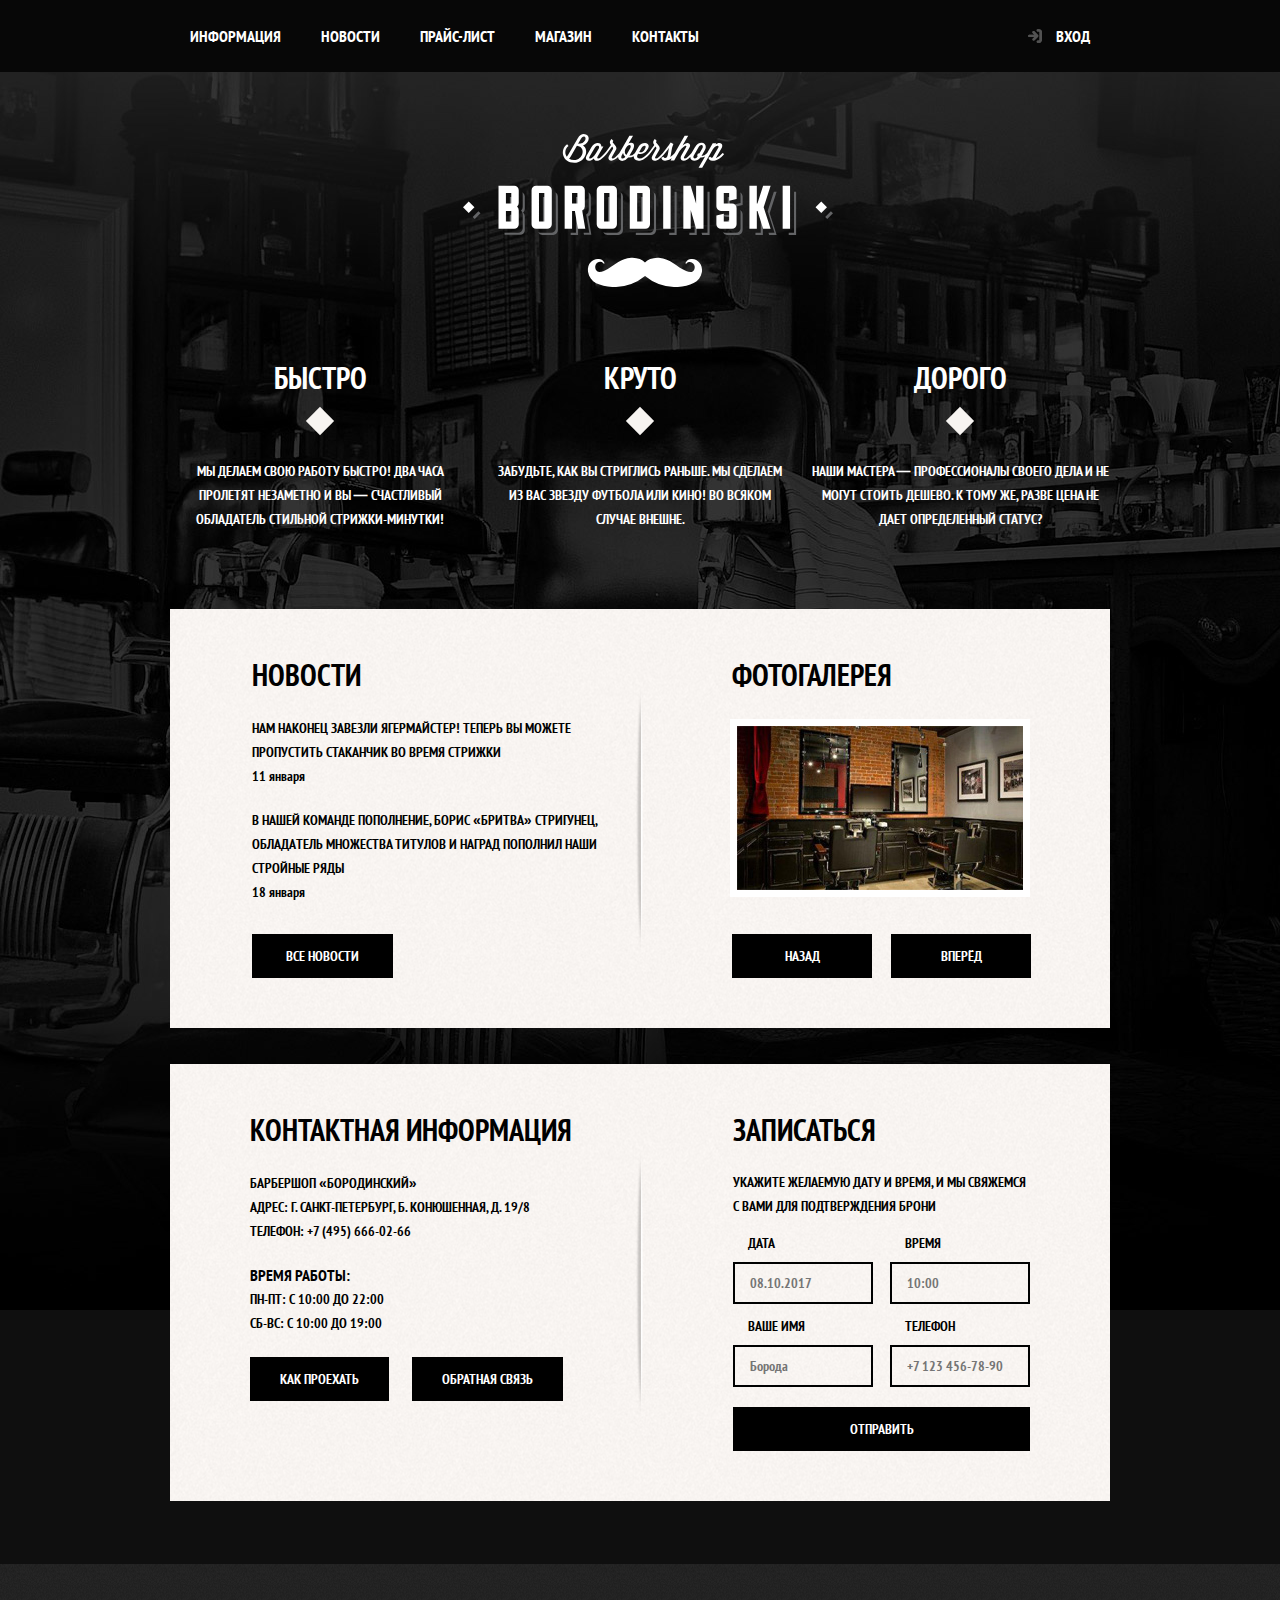
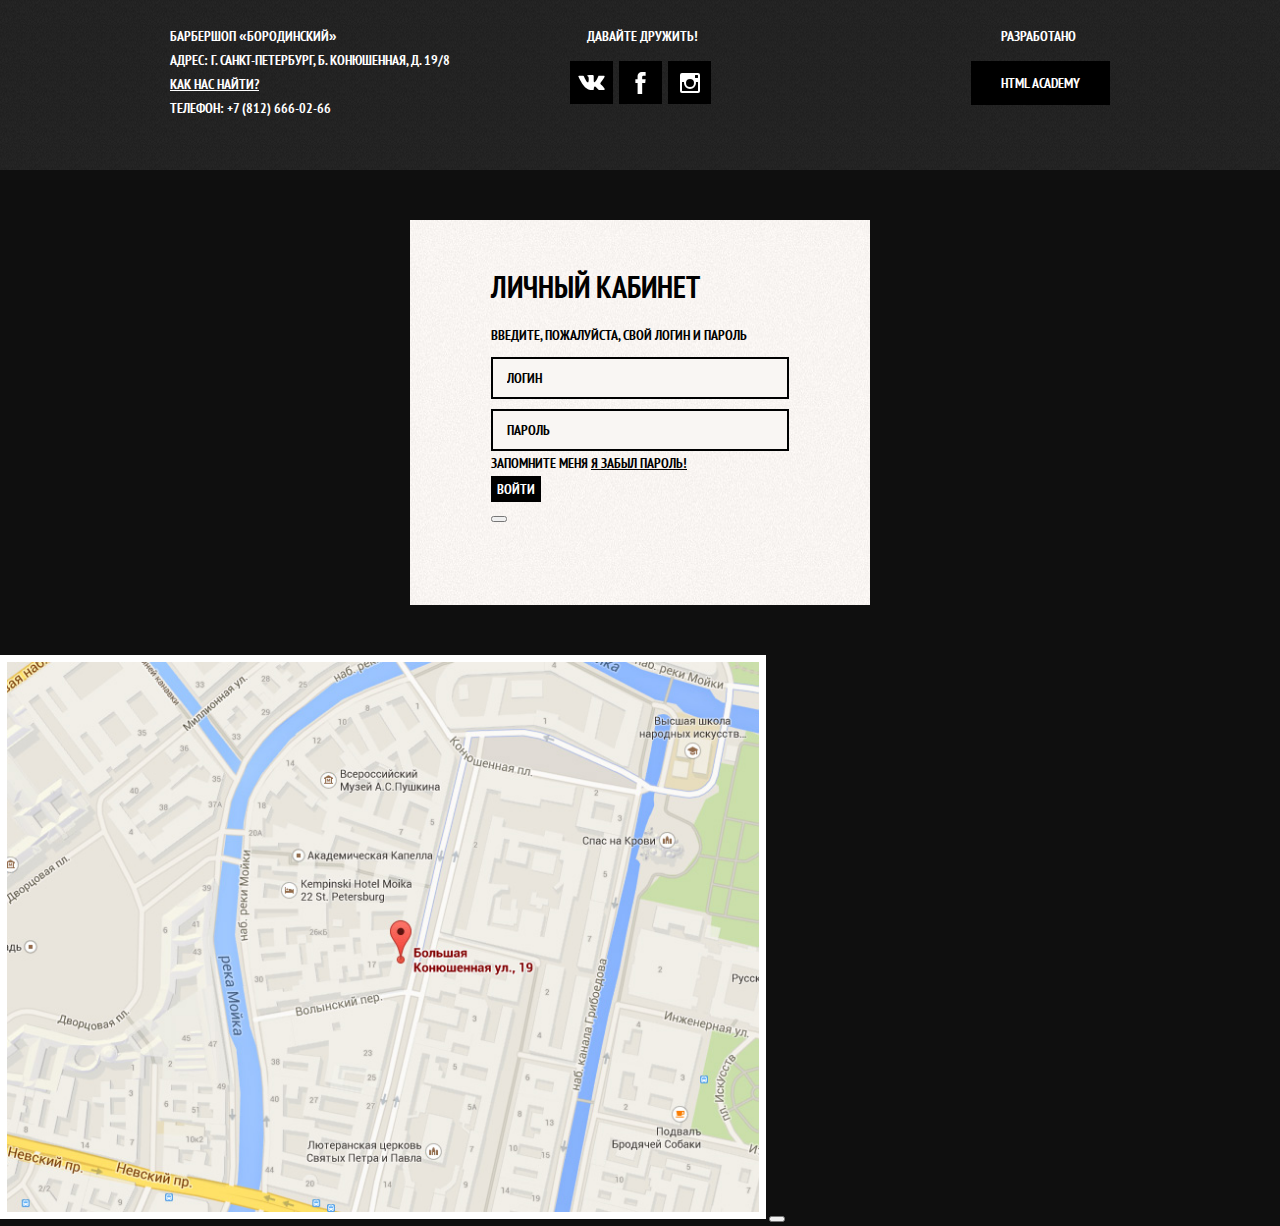
<file: index.html>
<!DOCTYPE html>
<html lang="ru">
	<head>
		<meta charset="utf-8">
		<title>Барбершоп</title>
		<!-- <link href="https://fonts.googleapis.com/css?family=PT+Sans+Narrow:400,700&amp;subset=cyrillic" rel="stylesheet"> -->
		<link rel="stylesheet" href="css/normalize.css">
		<link rel="stylesheet" href="css/style.css">
	</head>

	<body class="index-page">
		<header class="main-header">
			<nav class="main-navigation">
				<img class="main-header-logo" src="img/index-logo.svg" alt="Логотип барбершопа &#34;Бородинский&#34;" width="370" height="155">

				<div class="main-navigation-container">
					<div class="global-width main-navigation-wrapper">
						<ul class="site-navigation">
							<li><a href="info.html">Информация</a></li>
							<li><a href="news.html">Новости</a></li>
							<li><a href="price.html">Прайс-лист</a></li>
							<li><a href="catalog.html">Магазин</a></li>
							<li><a href="contacts.html">Контакты</a></li>
						</ul>

						<ul class="user-navigation">
							<li><a class="log-in" href="#">Вход</a></li>
						</ul>
					</div>							
				</div>							
			</nav>
		</header>

		<main class="container">
			<div class="global-width">
				<h1 class="page-title visually-hidden">Барбершоп &#34;Бородинский&#34;</h1>

				<section class="features">
					<h2 class="visually-hidden">Преимущества</h2>

					<ul class="features-list">
						<li class="features-item">
							<h3>Быстро</h3>
							<p>Мы делаем свою работу быстро! Два часа пролетят незаметно и вы — счастливый обладатель стильной стрижки-минутки!</p>
						</li>

						<li class="features-item">
							<h3>Круто</h3>
							<p>Забудьте, как вы стриглись раньше. Мы сделаем из вас звезду футбола или кино! Во всяком случае внешне.</p>
						</li>

						<li class="features-item">
							<h3>Дорого</h3>
							<p>Наши мастера — профессионалы своего дела и не могут стоить дешево. К тому же, разве цена не дает определенный статус?</p>
						</li>
					</ul>
				</section>

				<div class="white-buildboard">
					<section class="news">
						<h2>Новости</h2>

						<ul class="news-list">
							<li class="news-item">
								<p>НАМ НАКОНЕЦ ЗАВЕЗЛИ ЯГЕРМАЙСТЕР! ТЕПЕРЬ ВЫ МОЖЕТЕ ПРОПУСТИТЬ СТАКАНЧИК ВО ВРЕМЯ СТРИЖКИ</p>
								<time datetime="2017-01-11">11 января</time>
							</li>

							<li class="news-item">
								<p>В НАШЕЙ КОМАНДЕ ПОПОЛНЕНИЕ, БОРИС «БРИТВА» СТРИГУНЕЦ, ОБЛАДAТЕЛЬ МНОЖЕСТВА ТИТУЛОВ И НАГРАД ПОПОЛНИЛ НАШИ СТРОЙНЫЕ РЯДЫ</p>
								<time datetime="2017-01-18">18 января</time>
							</li>
						</ul>

						<a class="btn news-btn" target="_blank" href="news.html">Все новости</a>
					</section>

					<section class="photogallery">
						<h2>Фотогалерея</h2>	

						<figure class="gallery-content">
							<a href="#"><img src="img/studio.jpg" width="286" height="164" alt="Интерьер"></a>
						</figure>

						<button class="btn gallery-btn gallery-prev-btn">Назад</button>
						<button class="btn gallery-btn gallery-next-btn">Вперёд</button>
					</section>
				</div>

				<div class="white-buildboard">
					<section class="contacts">
						<h2>Контактная информация</h2>

						<p class="contacts-address">Барбершоп &#171;Бородинский&#187;<br>
						Адрес: г. Санкт-Петербург, Б. Конюшенная, д. 19/8<br>
						Телефон: +7 (495) 666-02-66</p>

						<h3>Время работы:</h3>

						<p class="contacts-time">Пн-пт: с 10:00 до 22:00<br>
						Сб-вс: с 10:00 до 19:00</p>

						<a class="btn contacts-btn" href="map.html">Как проехать</a>
						<a class="btn contacts-btn" href="contacts.html">Обратная связь</a>
					</section>

					<section class="appointment">
						<h2>Записаться</h2>

						<p class="appointment-info">Укажите желаемую дату и время, и мы свяжемся с вами для подтверждения брони</p>

						<form class="appointment-form" action="https://echo.htmlacademy.ru" method="post">
							<div class="appointment-item">
								<label for="date">Дата</label>
								<input id="date"  type="text" name="date" placeholder="08.10.2017">
							</div>

							<div class="appointment-item">
								<label for="time">Время</label>
								<input id="time"  type="text" name="time" placeholder="10:00">
							</div>

							<div class="appointment-item">
								<label for="name">Ваше имя</label>
								<input id="name"  type="text" name="name" placeholder="Борода">
							</div>

							<div class="appointment-item">
								<label for="phone">Телефон</label>
								<input id="phone"  type="tel" name="phone" placeholder="+7 123 456-78-90">
							</div>

							<button class="btn" type="submit">Отправить</button>
						</form>					
					</section>
				</div>
			</div>
		</main>

		<footer class="main-footer">
			<div class="global-width">
				<div class="footer-wrapper">
					<div class="contacts-info">
						<p class="footer-contacts">Барбершоп «Бородинский»<br>
						Адрес: г. Санкт-Петербург, Б. Конюшенная, д. 19/8<br>
						<a class="address" href="map.html">Как нас найти?</a><br>
						Телефон: <a href="tel: +78126660266">+7 (812) 666-02-66</a></p>
					</div>					

					<div class="social">
						<span>Давайте дружить!</span>

						<ul class="social-links">
							<li>
								<a class="footer-btn social-btn vk-btn" href="#"><span class="visually-hidden">Вконтакте</span></a>
							</li>

							<li>
								<a class="footer-btn social-btn fb-btn" href="#"><span class="visually-hidden">Фэйсбук</span></a>
							</li>

							<li>
								<a class="footer-btn social-btn inst-btn" href="#"><span class="visually-hidden">Инстаграм</span></a>
							</li>
						</ul>
					</div>

					<p class="footer-copyright">
						<b>Разработано</b> 

						<a class="footer-btn" href="https://htmlacademy.ru">HTML Academy</a>
					</p>
				</div>					
			</div>
		</footer>

		<section class="modal modal-login">
			<h2>Личный кабинет</h2>

			<p>Введите, пожалуйста, свой логин и пароль</p>

			<form class="login-form" action="https://echo.htmlacademy.ru" method="post">
				<div class="form-row">
					<label class="visually-hidden" for="login-field">Логин</label>
					<input id="login-field" class="login-icon-user" type="text" name="login" placeholder="Логин">
				</div>

				<div class="form-row">
					<label class="visually-hidden" for="password-field">Пароль</label>
					<input id="password-field" class="login-icon-password" type="password" name="password" placeholder="Пароль">
				</div>

				<div  class="form-row">
					<input class="visually-hidden" id="remember-me" type="checkbox" name="remember-me">
					<label class="checkbox" for="remember-me">Запомнитe меня</label>

					<a class="restore" href="#">Я забыл пароль!</a>
				</div>

				<button class="btn" type="submit">Войти</button>
			</form>

			<button class="modal-close" type="button" ><span class="visually-hidden">close</span></button>
		</section>

		<section class="modal modal-map">
			<h2 class="visually-hidden">Как до нас добраться</h2>

			<img src="img/map.jpg" alt="Барбершоп &#34;Бородинский&#34; по адресу Большая Конюшенная улица, дом 19" width="766" height="560">

			<button class="modal-close" type="button"><span class="visually-hidden">close</span></button>
		</section>
	</body>
</html>
</file>
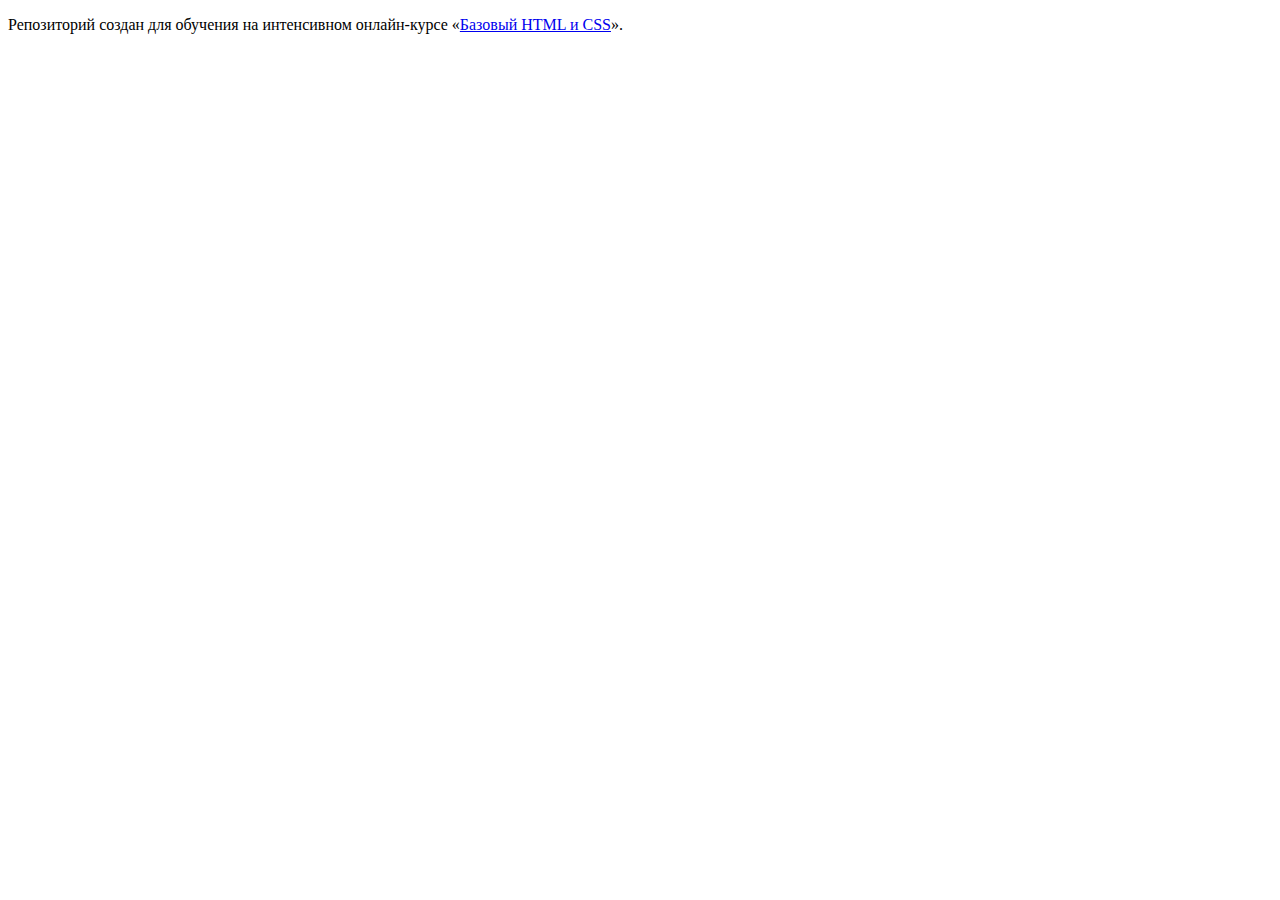
<file: master/index.html>
<!DOCTYPE html>
<html lang="ru">
  <head>
    <meta charset="utf-8">
    <title>HTML Academy: Барбершоп</title>
    <base href="https://htmlacademy-htmlcss.github.io/386161-barbershop/master/">
</head>
  <body>

    <p>Репозиторий создан для обучения на интенсивном онлайн‑курсе «<a href="https://htmlacademy.ru/intensive/htmlcss">Базовый HTML и CSS</a>».</p>

  </body>
</html>
</file>
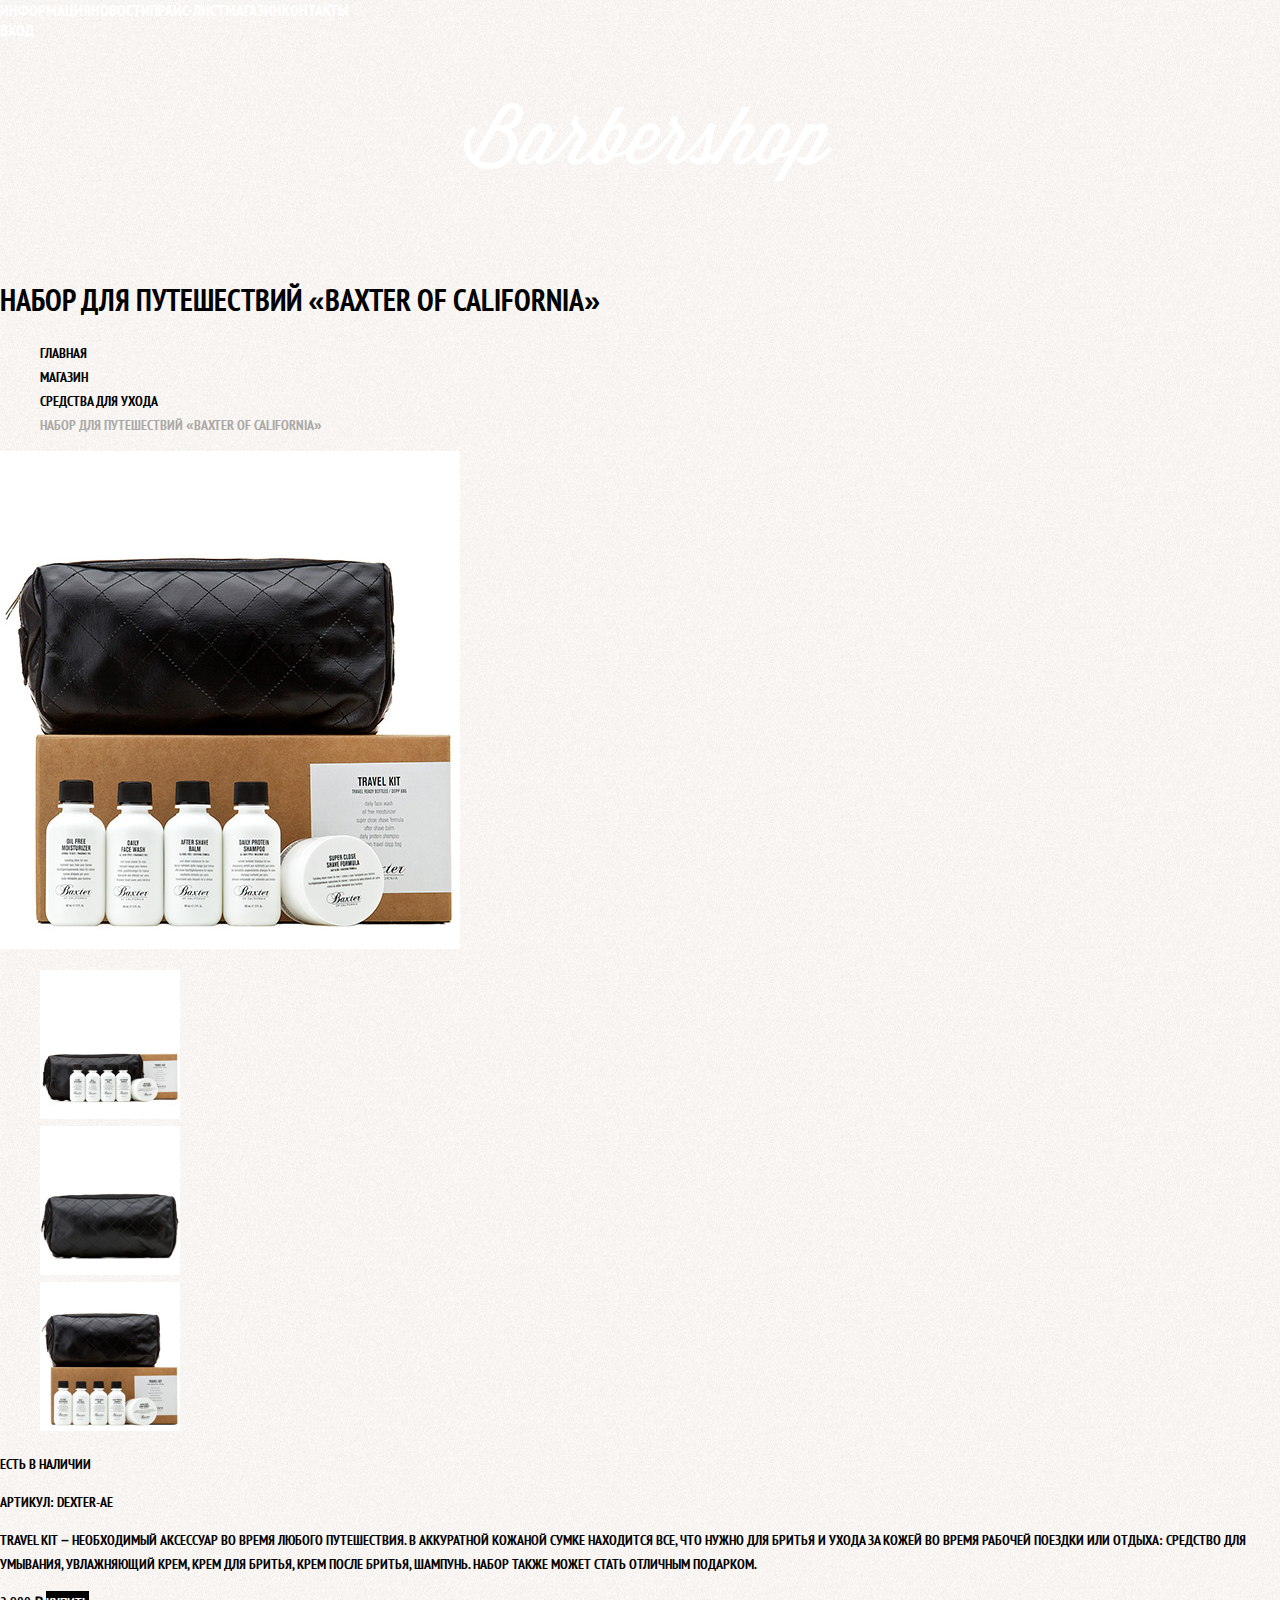
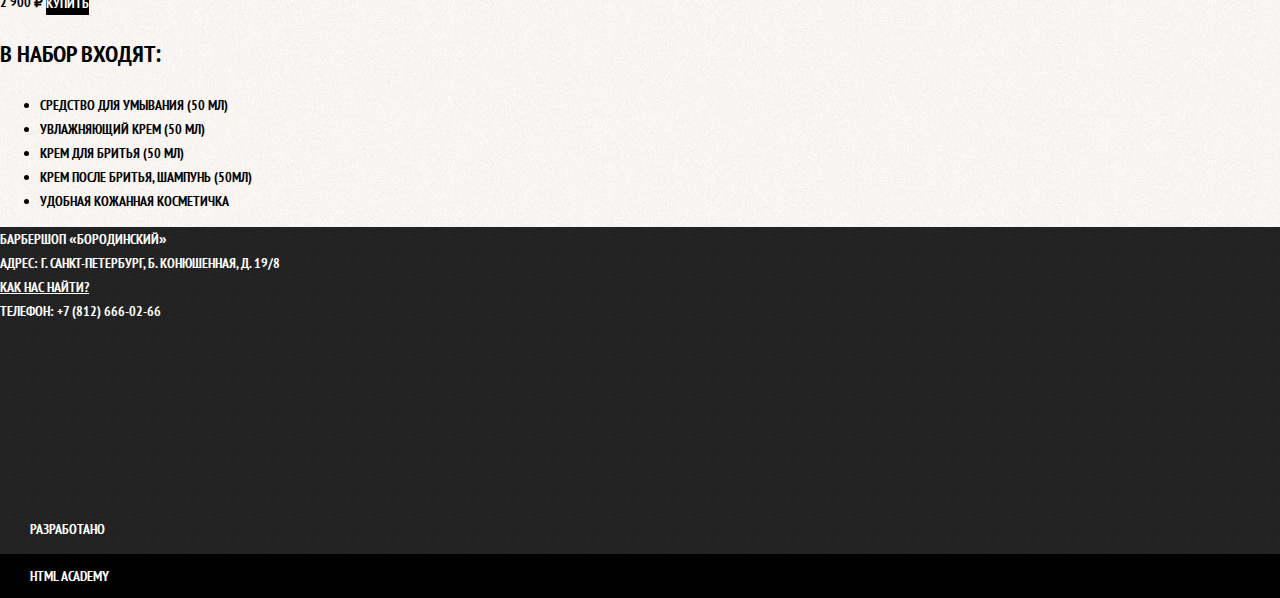
<file: catalog-item.html>
<!DOCTYPE html>
<html lang="ru">
	<head>
		<meta charset="utf-8">
		<title>Набор для путешествий «Baxter of California»</title>
		<!-- <link href="https://fonts.googleapis.com/css?family=PT+Sans+Narrow:400,700&amp;subset=cyrillic" rel="stylesheet"> -->
		<link rel="stylesheet" href="css/normalize.css">
		<link rel="stylesheet" href="css/style.css">
	</head>

	<body class="inner-page">
		<header class="main-header">
			<div class="wrapper">
				<nav class="main-navigation">
					<div class="main-header-logo">
						<a href="index.html">
							<img src="img/logo.svg" alt="Логотип барбершопа &#34;Бородинский&#34;" width="368" height="153">
						</a>
					</div>

					<ul class="site-navigation">
						<li><a href="info.html">Информация</a></li>
						<li><a href="news.html">Новости</a></li>
						<li><a href="price.html">Прайс-лист</a></li>
						<li><a href="catalog.html">Магазин</a></li>
						<li><a href="contacts.html">Контакты</a></li>
					</ul>

					<ul class="user-navigation">
						<li><a href="#">Вход</a></li>
					</ul>
				</nav>
			</div>
		</header>

		<main class="container">
			<div class="wrapper">
				<h1 class="page-title">Набор для путешествий «Baxter of California»</h1>

				<ul class="breadcrumbs">
					<li><a href="index.html">Главная</a></li>
					<li><a href="catalog.html">Магазин</a></li>
					<li><a href="#">Средства для ухода</a></li>
					<li class="breadcrumbs-current">Набор для путешествий «Baxter of California»</li>
				</ul>

				<section class="item-gallery">
					 <h2 class="visually-hidden">Изображения товара</h2>

					 <div>
					 	<img src="img/set-big.jpg" alt="Фото всего набота" width="460" height="498">
					 </div>

					 <ul class="product-photo-preview">
					 	<li>
					 		<img src="img/set-small-1.jpg" alt="Фото в анфас" width="140" height="149">
					 	</li>

					 	<li>
					 		<img src="img/set-small-2.jpg" alt="Фото в профиль" width="140" height="149">
					 	</li>

					 	<li>
					 		<img src="img/set-small-3.jpg" alt="Фото отдельной части набора" width="140" height="149">
					 	</li>
					 </ul>
				</section>

				<section class="product-info">
					<h2 class="visually-hidden">Описание товара</h2>

					<p class="product-availability">Есть в наличии</p>

					<p class="product-article">Артикул: dexter-ae</p>

					<p class="product-text">Travel Kit – необходимый аксессуар во время любого путешествия. В аккуратной кожаной сумке находится все, что нужно для бритья и ухода за кожей во время рабочей поездки или отдыха: средство для умывания, увлажняющий крем, крем для бритья, крем после бритья, шампунь. Набор также может стать отличным подарком.</p>

					<p class="catalog-item-price">
						<span>2 900 &#8381;</span>
						<a href="#" class="btn">Купить</a>
					</p>

					<h3>В набор входят:</h3>
					
					<ul class="product-content">
						<li>Средство для умывания (50 мл)</li>
						<li>Увлажняющий крем (50 мл)</li>
						<li>Крем для бритья (50 мл)</li>
						<li>Крем после бритья, шампунь (50мл)</li>
						<li>Удобная кожанная косметичка</li>
					</ul>
				</section>
			</div>
		</main>

		<footer class="main-footer">
			<div class="wrapper">
				<p class="footer-contacts">Барбершоп «Бородинский»<br>
				Адрес: г. Санкт-Петербург, Б. Конюшенная, д. 19/8<br>
				<a class="address" href="map.html">Как нас найти?</a><br>
				Телефон: <a href="tel: +78126660266">+7 (812) 666-02-66</a></p>

				<div class="social">
					<span>Давайте дружить!</span>

					<ul>
						<li><a class="footer-btn social-btn" href="#">Вконтакте</a></li>
						<li><a class="footer-btn social-btn" href="#">Фэйсбук</a></li>
						<li><a class="footer-btn social-btn" href="#">Инстаграм</a></li>
					</ul>
				</div>

				<p class="footer-copyright">
					<b>Разработано</b> 

					<a class="footer-btn" href="https://htmlacademy.ru">HTML Academy</a>
				</p>
			</div>
		</footer>
	</body>
</html>
</file>
<file: css/style.css>
@font-face {
	font-family: 'PT Sans Narrow';
	font-weight: normal;
	src: 
		url(../fonts/ptsansnarrow.woff) format("woff"),
		url(../fonts/ptsansnarrow.woff2) format("woff2");
}

@font-face {
	font-family: 'PT Sans Narrow';
	font-weight: bold;
	src: 
		url(../fonts/ptsansnarrowbold.woff) format("woff"),
		url(../fonts/ptsansnarrowbold.woff2) format("woff2");
}

body {
	font-size: 14px;
	line-height: 24px;
	color: #fff;
	font-weight: bold;
	font-family: 'PT Sans Narrow', sans-serif;
	text-transform: uppercase;
	
}

html,
body
{
    height: 100%;
}

*,
*::before,
*::after
{
    -webkit-box-sizing: inherit;
            box-sizing: inherit;
}

html
{
    -webkit-box-sizing: border-box;
            box-sizing: border-box;
}

body {
	display: flex;
	flex-direction: column;
}

.container {
	flex: 1 0 auto;
}

.main-footer {
	flex: 0 0 auto;
}

.index-page {
	background-color: #0f0f0f ;
	background-image: url(../img/main-background.jpg);
	background-repeat: no-repeat;
	background-position: 50% 41px;
}

.inner-page {
	background-color: #f8f5f2;
	background-image: url(../img/white-pattern.jpg);
	color: #000;
}

img
{
    max-width: 100%;
    height: auto;
}

a {
	color: inherit;
	text-decoration: none;
}

.btn {
	display: inline-block;
	vertical-align: middle;
	font: inherit;
	text-transform: uppercase;
	background-color: #000;
	color: #fff;
	border: none;
	word-wrap: break-word;
}

.btn:hover,
.btn:active {
	background-color: #663d15;
}

.visually-hidden
{
    position: absolute;

    overflow: hidden;
    clip: rect(0 0 0 0);

    width: 1px;
    height: 1px;
    margin: -1px;
    padding: 0;

    border: 0;
}

.global-width {
	width: 960px;
	padding: 0 10px;
	margin: 0 auto;
}

.main-header {
	margin-bottom: 70px;
}

.main-navigation {
	display: flex;
	flex-direction: column;
	color: #fff;
}

.main-header-logo {
	order: 2;
	align-self: center;
	margin-top: 62px;
	margin-left: 15px;
}

.main-navigation-container {
	width: 100%;
	background-color: #070707;
}

.main-navigation-wrapper {
	display: flex;
	justify-content: space-between;
}

.site-navigation,
.user-navigation {
	margin: 0;
	padding: 0;
	list-style: none;
	font-size: 16px;
	line-height: 20px;
}

.site-navigation {
	display: flex;
}

.main-navigation-wrapper a {
	display: inline-block;
	padding: 26px 20px;
}

.main-navigation-wrapper a:hover,
.main-navigation-wrapper a:active {
	background-color: #242424;
}

.user-navigation .log-in {
	position: relative;
	padding-left: 53px;
}

.log-in::before {
	position: absolute;
	top: 28px;
	left: 24px;
	content: url(../img/login.svg);
	opacity: .3;
	margin-right: 15px;
}

.log-in:hover::before,
.log-in:active::before {
	opacity: 1;
}

.features {
	margin-bottom: 78px;
}

.features-list {
	display: flex;
	justify-content: space-between;
	list-style: none;
	padding: 0;
	margin: 0;
	text-align: center;
}

.features-item {
	width: 300px;
}

.features-list h3 {
	position: relative;
	margin: 0;
	margin-bottom: 60px;
}

.features-list h3::after {
	content: "";
	position: absolute;
	top: 54px;
	left: 50%;
	width: 20px;
	height: 20px;
	background-color: #f7f4f1;
	transform: translateX(-10px) rotate(45deg);
}

.features-list p {
	margin: 0;
}

.page-title,
.features-item h3,
.white-buildboard h2 {
	font-size: 30px;
	line-height: 42px;
}

.white-buildboard {
	display: flex;
	background-color: #f8f5f2;
	background-image: 
		url(../img/shadow.png),
		url(../img/white-pattern.jpg);
	background-repeat: 
		no-repeat,
		repeat;
	background-position: 50% 50%;
	padding-top: 45px;
	padding-bottom: 50px;
	color: #000;
}

.white-buildboard:last-of-type {
	margin-bottom: 63px;
}

.white-buildboard h2,
.white-buildboard p,
.white-buildboard h3 {
	margin: 0;
}

.white-buildboard:nth-of-type(n+2) {
	margin-top: 36px;
}

.white-buildboard section {
	width: 50%;
}

.news {
	padding-left: 82px;
}

.news-list {
	list-style: none;
	padding: 0;
	margin: 0;
	margin-bottom: 30px;
}

.news-item {
	margin: 20px 0;	
}

.news time {
	text-transform: lowercase;
}

.news-btn {
	padding: 10px 34px;
}

.gallery-content {
	margin: 0;
	margin-left: 5px;
	margin-bottom: 37px;
}

.photogallery {
	padding-left: 92px;
}

.photogallery h2 {
	margin-bottom: 30px;
}

.photogallery img {
	background-color: #e5e5e5;
	outline: 7px solid #fff;
}

.gallery-btn {
	width: 140px;
	min-height: 44px;
}
.gallery-btn:last-of-type {
	margin-left: 16px;
}

.contacts {
	padding-left: 80px;
}

.contacts h2 {
	margin-bottom: 20px;
}

.contacts .contacts-address {
	margin-bottom: 20px;
}

.contacts .contacts-time {
	margin-bottom: 22px;
}

.contacts-btn  {
	padding: 10px 30px;
}

.contacts-btn:nth-of-type(n+2) {
	margin-left: 20px;
}

.appointment {
	padding-left: 93px;
	padding-right: 80px;
}

.appointment h2 {
	margin-bottom: 19px;
}

.appointment .appointment-info {
	margin-bottom: 13px;
}

.appointment-form {
	display: flex;
	flex-wrap: wrap;
}

.appointment-form .btn {
	flex-grow: 1;
	padding-top: 10px;
	padding-bottom: 10px;
	margin-top: 10px;
}

.appointment-item {
	display: flex;
	flex-direction: column;
	margin-bottom: 10px;
}
.appointment-item label {
	margin-bottom: 7px;
	margin-left: 15px;
}

.appointment-item:nth-of-type(2n) {
	margin-left: auto;
}

.appointment input {
	font: inherit;
	border: 2px solid #000101;
	background-color: transparent;
	padding: 7px 15px;
	width: 140px;
}

.appointment input:focus {
	border: 2px solid #663d15;
	outline: none;
}

.breadcrumbs {
	list-style: none;
}

.breadcrumbs-current {
	color: #aba9a7;
}

.filters legend {
	font-size: 24px;
	line-height: 30px;
}

.filters ul {
	list-style: none;
	font-size: 14px;
	line-height: 18px;
}

.item-title,
.item-price {
	font-size: 14px;
	line-height: 18px;
}

.pagination-item {
	list-style: none;
	background-color: #000;
	color: #fff;
}

.pagination-item:hover,
.pagination-item:focus,
.pagination-item:active {
	background-color: #663d15;
}

.pagination-item-current {
	background-color: #fff;
	color: #000;
}

.product-info h3 {
	font-size: 24px;
	line-height: 30px;
}

.pagination-item-current:hover,
.pagination-item-current:focus,
.pagination-item-current:active {
	background-color: #fff;
	color: #000;
}

.product-photo-preview {
	list-style: none;
}

.main-footer {
	background-color: #232323;
	background-image: url(../img/footer-background.jpg);
	color: #fff;
}

.main-footer a.address {
	text-decoration: underline;
}

.footer-wrapper {
	display: flex;
	justify-content: space-between;
	padding-top: 60px;
	padding-bottom: 50px;
}

.footer-contacts {
	margin: 0;
}

.social {
	margin-left: -140px;
}

.social span {
	display: inline-block;
	margin-left: 17px;
	margin-bottom: 13px;
}

.social-links {
	display: flex;
	list-style: none;
	margin: 0;
	padding: 0;
}

.social-btn {
	display: inline-block;
	width: 43px;
	height: 43px;
	background-repeat: no-repeat;
	background-position: 50% 50%;
}

.social-links li:nth-of-type(n+2) {
	margin-left: 6px;
}

.vk-btn {
	background-image: url(../img/vk.svg);
}

.fb-btn {
	background-image: url(../img/facebook.svg);
}

.inst-btn {
	background-image: url(../img/instagram.svg);
}

.vk-btn:hover,
.vk-btn:active,
.vk-btn:focus {
	background-image: url(../img/vk-hover.svg);
}

.fb-btn:hover,
.fb-btn:active,
.fb-btn:focus {
	background-image: url(../img/facebook-hover.svg);
}

.inst-btn:hover,
.inst-btn:active,
.inst-btn:focus {
	background-image: url(../img/instagram-hover.svg);
}

.footer-btn {
	background-color: #000;
	color: #fff;
}

.footer-btn:focus,
.footer-btn:hover,
.footer-btn:active {
	background-color: #fff;
	color: #000;
}

.footer-copyright {
	display: flex;
	flex-direction: column;
	margin: 0;
}

.footer-copyright b {
	display: inline-block;
    margin-bottom: 13px;
    margin-left: 30px;
}

.footer-copyright .footer-btn {
	padding: 10px 30px;
}

.modal-login {
	background-color: #f8f5f2;
	background-image: url(../img/white-pattern.jpg);
	color: #000;
	width: 460px;
	min-height: 385px;
	margin: 50px auto;
	padding: 55px 81px;
}

.modal-login h2 {
	margin: 0;
	font-size: 30px;
	margin-bottom: 24px;
}

.modal-login p {
	margin: 0;
	margin-bottom: 10px;
}

.modal-login input[type="text"],
.modal-login input[type="password"] {
	font: inherit;
	text-transform: uppercase;
	border: 2px solid #000101;
	background-color: #f9f6f3;
	width: 100%;
	padding: 7px 35px 7px 14px;
}

.modal-login input[type="text"]::placeholder,
.modal-login input[type="password"]::placeholder {
	color: #000;
}

.modal-login input:focus {
	border: 2px solid #663d15;
	outline: none;
}

.form-row:first-of-type {
	margin-bottom: 10px;
}

.modal-login a {
	text-decoration: underline;
}
.modal-map img {
	border: 7px solid #fff;
}

.checkbox:hover,
.radio:hover {
	color: #663d15;
}

input[type="checkbox"][disabled] ~ label,
input[type="radio"][disabled] ~ label {
	color: #acaaa8;
}
</file>
